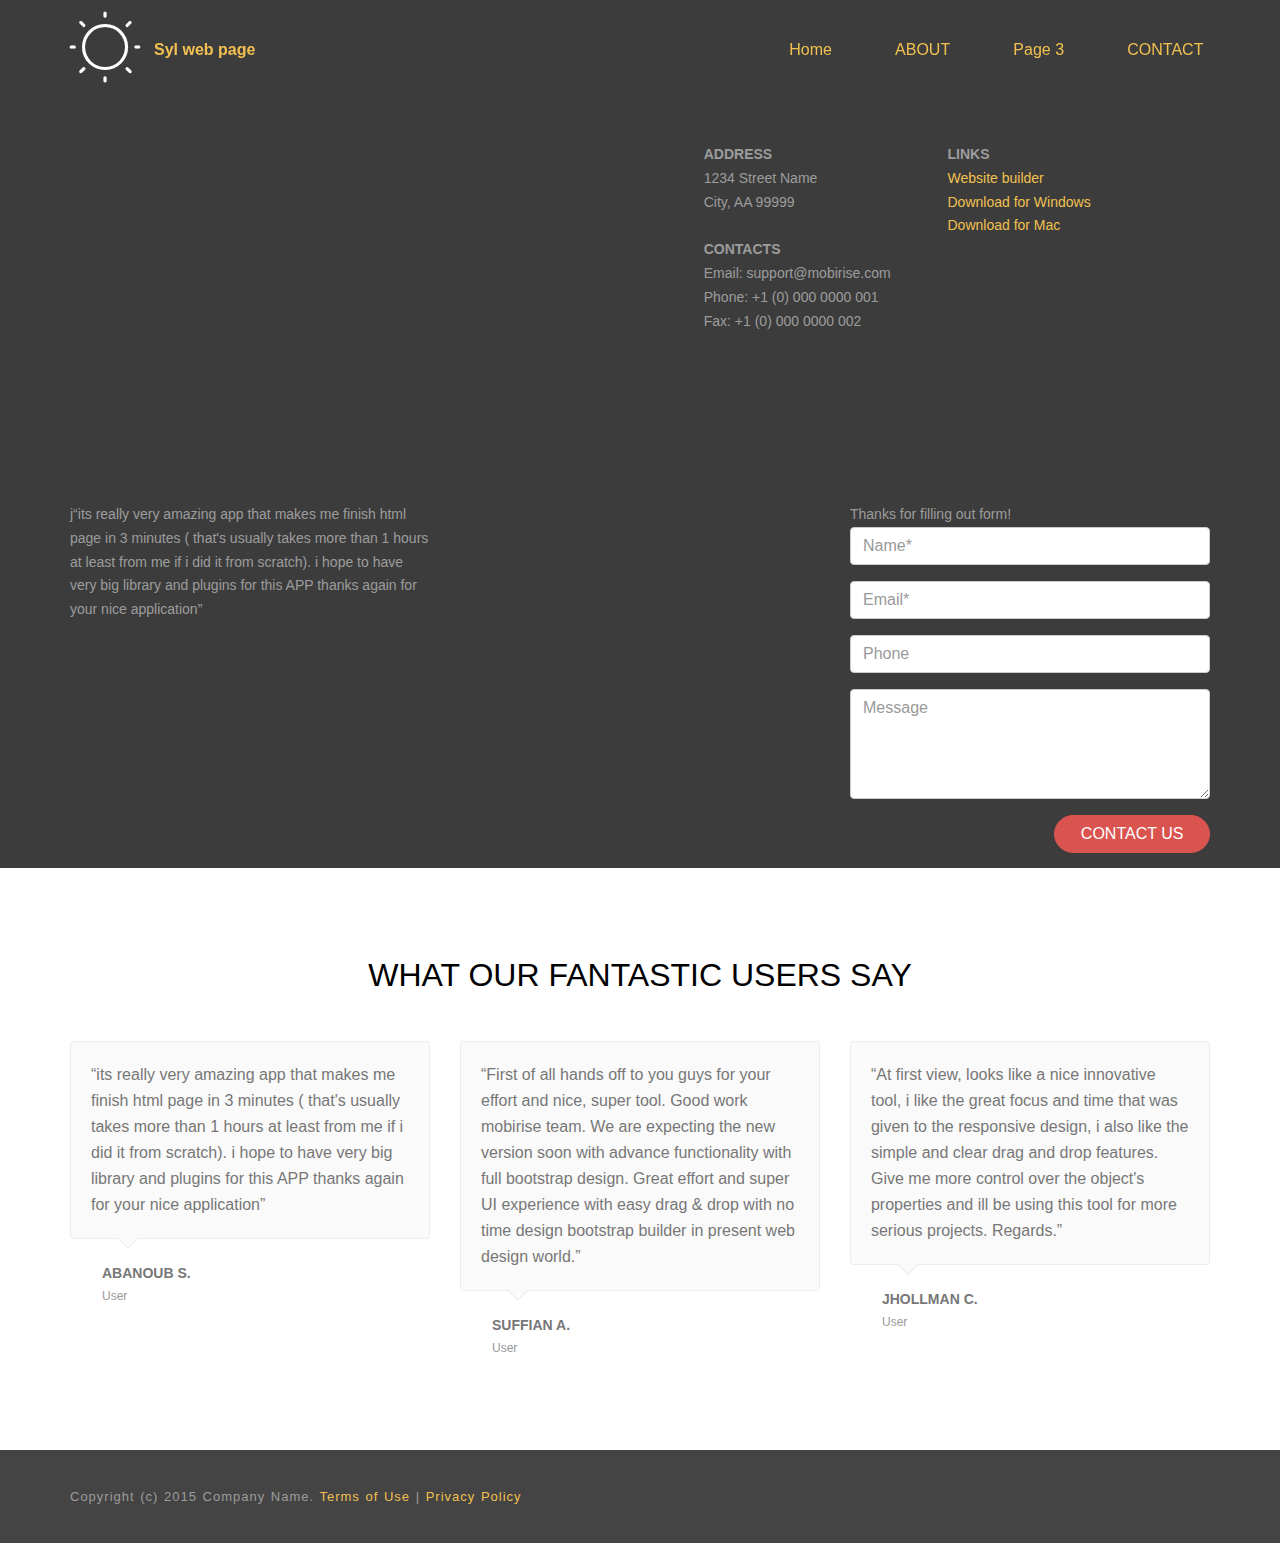
<file: page3.html>
<!DOCTYPE html>
<html>
<head>
  <!-- Site made with Mobirise Website Builder v3.12.1, https://mobirise.com -->
  <meta charset="UTF-8">
  <meta http-equiv="X-UA-Compatible" content="IE=edge">
  <meta name="generator" content="Mobirise v3.12.1, mobirise.com">
  <meta name="viewport" content="width=device-width, initial-scale=1">
  <link rel="shortcut icon" href="assets/images/20151128-003805-128x72.png" type="image/x-icon">
  <meta name="description" content="">
  <title>asdasdasd</title>
  <link rel="stylesheet" href="https://fonts.googleapis.com/css?family=Roboto:700,400&amp;subset=cyrillic,latin,greek,vietnamese">
  <link rel="stylesheet" href="assets/web/assets/mobirise-icons/mobirise-icons.css">
  <link rel="stylesheet" href="assets/bootstrap/css/bootstrap.min.css">
  <link rel="stylesheet" href="assets/mobirise/css/style.css">
  <link rel="stylesheet" href="assets/mobirise/css/mbr-additional.css" type="text/css">
  
  
  
</head>
<body>
<section class="mbr-navbar mbr-navbar--freeze mbr-navbar--absolute mbr-navbar--transparent mbr-navbar--sticky mbr-navbar--auto-collapse" id="menu-n">
    <div class="mbr-navbar__section mbr-section">
        <div class="mbr-section__container container">
            <div class="mbr-navbar__container">
                <div class="mbr-navbar__column mbr-navbar__column--s mbr-navbar__brand">
                    <span class="mbr-navbar__brand-link mbr-brand mbr-brand--inline">
                        <span class="mbr-brand__logo"><a href="https://mobirise.com" class="mbri-sun mbr-iconfont mbr-iconfont-menu"></a></span>
                        <span class="mbr-brand__name"><a class="mbr-brand__name text-white" href="index.html">Syl web page</a></span>
                    </span>
                </div>
                <div class="mbr-navbar__hamburger mbr-hamburger"><span class="mbr-hamburger__line"></span></div>
                <div class="mbr-navbar__column mbr-navbar__menu">
                    <nav class="mbr-navbar__menu-box mbr-navbar__menu-box--inline-right">
                        <div class="mbr-navbar__column">
                            <ul class="mbr-navbar__items mbr-navbar__items--right float-left mbr-buttons mbr-buttons--freeze mbr-buttons--right btn-decorator mbr-buttons--active mbr-buttons--only-links"><li class="mbr-navbar__item"><a class="mbr-buttons__link btn text-white" href="index.html">Home</a></li><li class="mbr-navbar__item"><a class="mbr-buttons__link btn text-white" href="page4.html">ABOUT</a></li><li class="mbr-navbar__item"><a class="mbr-buttons__link btn text-white" href="page2.html">Page 3</a></li> <li class="mbr-navbar__item"><a class="mbr-buttons__link btn text-white" href="page3.html">CONTACT</a></li></ul>                            
                            
                        </div>
                    </nav>
                </div>
            </div>
        </div>
    </div>
</section>

<section class="engine"><a rel="external" href="https://mobirise.com">mobirise.com</a></section><section class="mbr-section mbr-section--relative mbr-section--fixed-size mbr-after-navbar" id="contacts2-v" style="background-color: rgb(60, 60, 60);">
    
    <div class="mbr-section__container container">
        <div class="mbr-contacts mbr-contacts--wysiwyg row" style="padding-top: 45px; padding-bottom: 45px;">
            <div class="col-sm-6">
                <figure class="mbr-figure mbr-figure--wysiwyg mbr-figure--full-width mbr-figure--no-bg">
                    <div class="mbr-figure__map mbr-figure__map--short"><iframe frameborder="0" style="border:0" src="https://www.google.com/maps/embed/v1/place?key=AIzaSyA0Dx_boXQiwvdz8sJHoYeZNVTdoWONYkU&amp;q=place_id:ChIJn6wOs6lZwokRLKy1iqRcoKw" allowfullscreen=""></iframe></div>
                </figure>
            </div>
            <div class="col-sm-6">
                <div class="row">
                    <div class="col-sm-5 col-sm-offset-1">
                        <p class="mbr-contacts__text"><strong>ADDRESS</strong><br>
1234 Street Name<br>
City, AA 99999<br><br>
<strong>CONTACTS</strong><br>
Email: support@mobirise.com<br>
Phone: +1 (0) 000 0000 001<br>
Fax: +1 (0) 000 0000 002</p>
                    </div>
                    <div class="col-sm-6"><p class="mbr-contacts__text"><strong>LINKS</strong></p><ul class="mbr-contacts__list"><li><a class="mbr-contacts__link text-gray" href="https://mobirise.com/">Website builder</a></li><li><a class="mbr-contacts__link text-gray" href="https://mobirise.com/mobirise-free-win.zip">Download for Windows</a></li><li><a class="mbr-contacts__link text-gray" href="https://mobirise.com/mobirise-free-mac.zip">Download for Mac</a></li></ul></div>
                </div>
            </div>
        </div>
    </div>
</section>

<section class="mbr-section mbr-section--relative mbr-section--fixed-size" id="contacts3-p" style="background-color: rgb(60, 60, 60);">
    
    <div class="mbr-section__container container">
        <div class="mbr-contacts mbr-contacts--wysiwyg row" style="padding-top: 15px; padding-bottom: 15px;">
            <div class="col-sm-8">
                <div class="row">
                    <div class="col-sm-6">
                        <p class="mbr-contacts__text">j“its really very amazing app that makes me finish html page in 3 minutes ( that's usually takes more than 1 hours at least from me if i did it from scratch). i hope to have very big library and plugins for this APP thanks again for your nice application”</p>
                    </div>
                    <div class="col-sm-6"><ul class="mbr-contacts__list"></ul></div>
                </div>
            </div>
            <div class="mbr-contacts__column col-sm-4" data-form-type="formoid">
                <div data-form-alert="true">
                    <div class="hide" data-form-alert-success="true">Thanks for filling out form!</div>
                </div>
                <form action="https://mobirise.com/" method="post" data-form-title="MESSAGE">
                    <input type="hidden" value="QGTNyBXkpTwsXE0U5ETme9yfIkzHai6eudsSiSHB2gIeMyD4OkHCe/tZysn/7oCtqDEEDV4m3jYm7GUxNTPnrzHOkuIuRgBiSBXBb/ULzA3pXtc+OjNh8d5L6c2GkcN8" data-form-email="true">
                    <div class="form-group">
                        <input type="text" class="form-control input-sm input-inverse" name="name" required="" placeholder="Name*" data-form-field="Name">
                    </div>
                    <div class="form-group">
                        <input type="email" class="form-control input-sm input-inverse" name="email" required="" placeholder="Email*" data-form-field="Email">
                    </div>
                    <div class="form-group">
                        <input type="tel" class="form-control input-sm input-inverse" name="phone" placeholder="Phone" data-form-field="Phone">
                    </div>
                    <div class="form-group">
                        <textarea class="form-control input-sm input-inverse" name="message" rows="4" placeholder="Message" data-form-field="Message"></textarea>
                    </div>
                    <div class="mbr-buttons mbr-buttons--right btn-inverse"><button type="submit" class="mbr-buttons__btn btn btn-danger">CONTACT US</button></div>
                </form>
            </div>
        </div>
    </div>
</section>

<section class="mbr-section mbr-section--relative mbr-section--fixed-size" id="testimonials1-u" style="background-color: rgb(255, 255, 255);">
    <div>
        
        <div class="mbr-section__container mbr-section__container--std-padding container" style="padding-top: 93px; padding-bottom: 93px;">
            <div class="row">
                <div class="col-sm-12">
                    <h2 class="mbr-section__header">WHAT OUR FANTASTIC USERS SAY</h2>
                    <ul class="mbr-reviews mbr-reviews--wysiwyg row">
                        <li class="mbr-reviews__item col-xs-12 col-sm-6 col-md-4">
                            <div class="mbr-reviews__text"><p class="mbr-reviews__p">“its really very amazing app that makes me finish html page in 3 minutes ( that's usually takes more than 1 hours at least from me if i did it from scratch). i hope to have very big library and plugins for this APP thanks again for your nice application”</p></div>
                            <div class="mbr-reviews__author mbr-reviews__author--short">
                                <div class="mbr-reviews__author-name">ABANOUB S.</div>
                                <div class="mbr-reviews__author-bio">User</div>
                            </div>
                        </li><li class="mbr-reviews__item col-xs-12 col-sm-6 col-md-4">
                            <div class="mbr-reviews__text"><p class="mbr-reviews__p">“First of all hands off to you guys for your effort and nice, super tool. Good work mobirise team. We are expecting the new version soon with advance functionality with full bootstrap design. Great effort and super UI experience with easy drag &amp; drop with no time design bootstrap builder in present web design world.”</p></div>
                            <div class="mbr-reviews__author mbr-reviews__author--short">
                                <div class="mbr-reviews__author-name">SUFFIAN A.</div>
                                <div class="mbr-reviews__author-bio">User</div>
                            </div>
                        </li><li class="mbr-reviews__item col-xs-12 col-sm-6 col-md-4">
                            <div class="mbr-reviews__text"><p class="mbr-reviews__p">“At first view, looks like a nice innovative tool, i like the great focus and time that was given to the responsive design, i also like the simple and clear drag and drop features. Give me more control over the object's properties and ill be using this tool for more serious projects. Regards.”</p></div>
                            <div class="mbr-reviews__author mbr-reviews__author--short">
                                <div class="mbr-reviews__author-name">JHOLLMAN C.</div>
                                <div class="mbr-reviews__author-bio">User</div>
                            </div>
                        </li>
                    </ul>
                </div>
            </div>
        </div>
    </div>
</section>

<footer class="mbr-section mbr-section--relative mbr-section--fixed-size" id="footer1-q" style="background-color: rgb(68, 68, 68);">
    
    <div class="mbr-section__container container">
        <div class="mbr-footer mbr-footer--wysiwyg row" style="padding-top: 36.900000000000006px; padding-bottom: 36.900000000000006px;">
            <div class="col-sm-12">
                <p class="mbr-footer__copyright">Copyright (c) 2015 Company Name. <a class="mbr-footer__link text-gray" href="https://mobirise.com/">Terms of Use</a>  | <a class="mbr-footer__link text-gray" href="https://mobirise.com/">Privacy Policy</a></p>
            </div>
        </div>
    </div>
</footer>


  <script src="assets/web/assets/jquery/jquery.min.js"></script>
  <script src="assets/bootstrap/js/bootstrap.min.js"></script>
  <script src="assets/smooth-scroll/smooth-scroll.js"></script>
  <!--[if lte IE 9]>
    <script src="assets/jquery-placeholder/jquery.placeholder.min.js"></script>
  <![endif]-->
  <script src="assets/mobirise/js/script.js"></script>
  <script src="assets/formoid/formoid.min.js"></script>
  
  
</body>
</html>
</file>
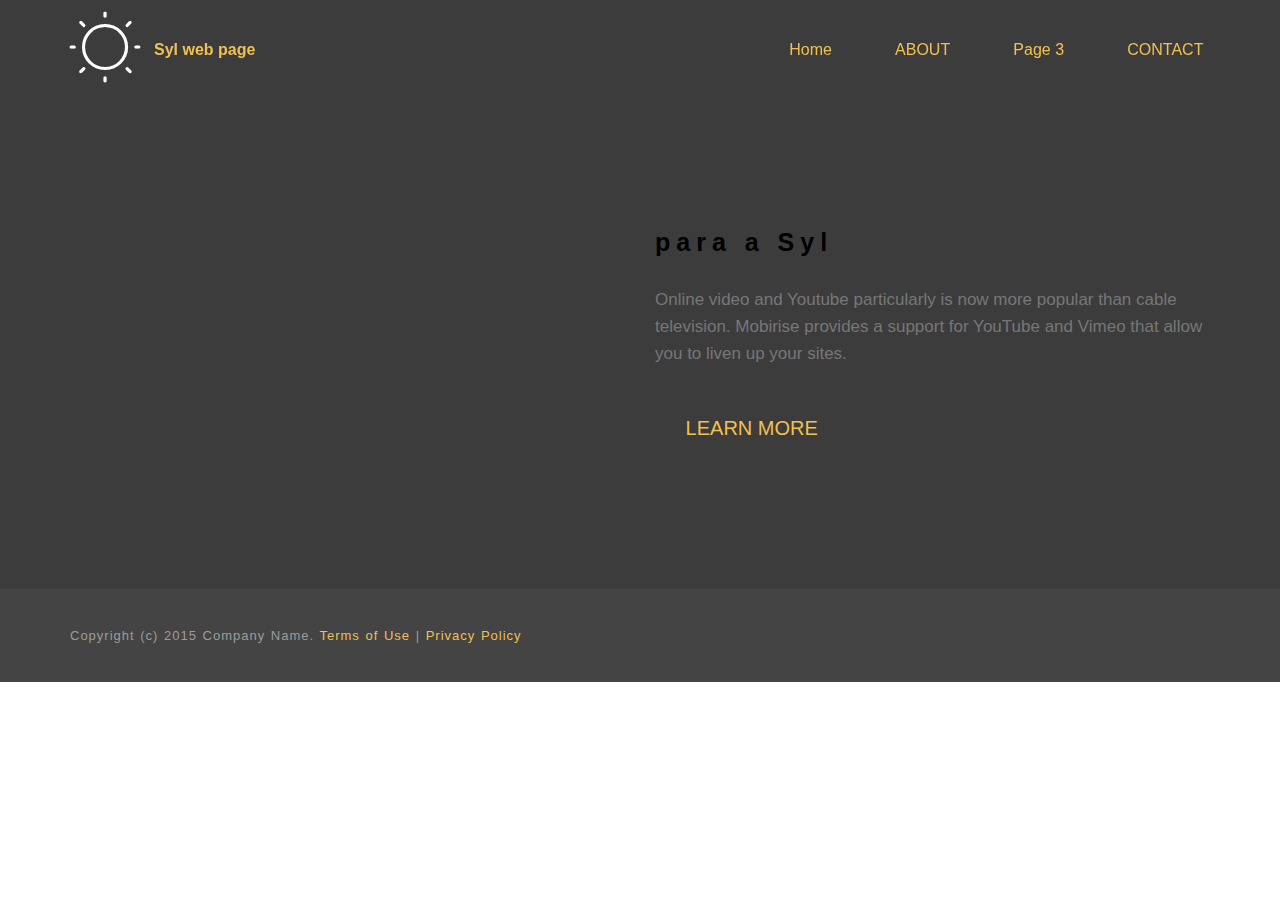
<file: page4.html>
<!DOCTYPE html>
<html>
<head>
  <!-- Site made with Mobirise Website Builder v3.12.1, https://mobirise.com -->
  <meta charset="UTF-8">
  <meta http-equiv="X-UA-Compatible" content="IE=edge">
  <meta name="generator" content="Mobirise v3.12.1, mobirise.com">
  <meta name="viewport" content="width=device-width, initial-scale=1">
  <link rel="shortcut icon" href="assets/images/20151128-003805-128x72.png" type="image/x-icon">
  <meta name="description" content="">
  <title>home</title>
  <link rel="stylesheet" href="https://fonts.googleapis.com/css?family=Roboto:700,400&amp;subset=cyrillic,latin,greek,vietnamese">
  <link rel="stylesheet" href="assets/web/assets/mobirise-icons/mobirise-icons.css">
  <link rel="stylesheet" href="assets/bootstrap/css/bootstrap.min.css">
  <link rel="stylesheet" href="assets/mobirise/css/style.css">
  <link rel="stylesheet" href="assets/mobirise/css/mbr-additional.css" type="text/css">
  
  
  
</head>
<body>
<section class="mbr-navbar mbr-navbar--freeze mbr-navbar--absolute mbr-navbar--transparent mbr-navbar--sticky mbr-navbar--auto-collapse" id="menu-x">
    <div class="mbr-navbar__section mbr-section">
        <div class="mbr-section__container container">
            <div class="mbr-navbar__container">
                <div class="mbr-navbar__column mbr-navbar__column--s mbr-navbar__brand">
                    <span class="mbr-navbar__brand-link mbr-brand mbr-brand--inline">
                        <span class="mbr-brand__logo"><a href="https://mobirise.com" class="mbri-sun mbr-iconfont mbr-iconfont-menu"></a></span>
                        <span class="mbr-brand__name"><a class="mbr-brand__name text-white" href="index.html">Syl web page</a></span>
                    </span>
                </div>
                <div class="mbr-navbar__hamburger mbr-hamburger"><span class="mbr-hamburger__line"></span></div>
                <div class="mbr-navbar__column mbr-navbar__menu">
                    <nav class="mbr-navbar__menu-box mbr-navbar__menu-box--inline-right">
                        <div class="mbr-navbar__column">
                            <ul class="mbr-navbar__items mbr-navbar__items--right float-left mbr-buttons mbr-buttons--freeze mbr-buttons--right btn-decorator mbr-buttons--active mbr-buttons--only-links"><li class="mbr-navbar__item"><a class="mbr-buttons__link btn text-white" href="index.html">Home</a></li><li class="mbr-navbar__item"><a class="mbr-buttons__link btn text-white" href="page4.html">ABOUT</a></li><li class="mbr-navbar__item"><a class="mbr-buttons__link btn text-white" href="page2.html">Page 3</a></li> <li class="mbr-navbar__item"><a class="mbr-buttons__link btn text-white" href="page3.html">CONTACT</a></li></ul>                            
                            
                        </div>
                    </nav>
                </div>
            </div>
        </div>
    </div>
</section>

<section class="engine"><a rel="external" href="https://mobirise.com">Website Builder</a></section><section class="mbr-section mbr-section--relative mbr-after-navbar" id="msg-box5-z" style="background-color: rgb(60, 60, 60);">
    
    <div class="mbr-section__container mbr-section__container--isolated container" style="padding-top: 93px; padding-bottom: 93px;">
        <div class="row">
            <div class="mbr-box mbr-box--fixed mbr-box--adapted">
                <div class="mbr-box__magnet mbr-box__magnet--top-right mbr-section__left col-sm-6 image-size" style="width: 50%;">
                    <figure class="mbr-figure mbr-figure--adapted mbr-figure--caption-inside-bottom mbr-figure--full-width"><iframe class="mbr-embedded-video" src="https://www.youtube.com/embed/hNQFjqDvPhA?rel=0&amp;amp;showinfo=0&amp;autoplay=1&amp;loop=1&amp;playlist=hNQFjqDvPhA" width="1280" height="720" frameborder="0" allowfullscreen></iframe></figure>
                </div>
                <div class="mbr-box__magnet mbr-class-mbr-box__magnet--center-left col-sm-6 content-size mbr-section__right">
                    <div class="mbr-section__container mbr-section__container--middle">
                        <div class="mbr-header mbr-header--auto-align mbr-header--wysiwyg">
                            <h3 class="mbr-header__text">para a Syl&nbsp;</h3>
                            
                        </div>
                    </div>
                    <div class="mbr-section__container mbr-section__container--middle">
                        <div class="mbr-article mbr-article--auto-align mbr-article--wysiwyg"><p>Online video and Youtube particularly is now more popular than cable television. Mobirise provides a support for YouTube and Vimeo that allow you to liven up your sites.</p></div>
                    </div>
                    <div class="mbr-section__container">
                        <div class="mbr-buttons mbr-buttons--auto-align btn-inverse"><a class="mbr-buttons__btn btn btn-lg btn-default" href="https://mobirise.com">LEARN MORE</a></div>
                    </div>
                </div>
                
            </div>
        </div>
    </div>
</section>

<footer class="mbr-section mbr-section--relative mbr-section--fixed-size" id="footer1-10" style="background-color: rgb(68, 68, 68);">
    
    <div class="mbr-section__container container">
        <div class="mbr-footer mbr-footer--wysiwyg row" style="padding-top: 36.900000000000006px; padding-bottom: 36.900000000000006px;">
            <div class="col-sm-12">
                <p class="mbr-footer__copyright">Copyright (c) 2015 Company Name. <a class="mbr-footer__link text-gray" href="https://mobirise.com/">Terms of Use</a>  | <a class="mbr-footer__link text-gray" href="https://mobirise.com/">Privacy Policy</a></p>
            </div>
        </div>
    </div>
</footer>


  <script src="assets/web/assets/jquery/jquery.min.js"></script>
  <script src="assets/bootstrap/js/bootstrap.min.js"></script>
  <script src="assets/smooth-scroll/smooth-scroll.js"></script>
  <script src="assets/mobirise/js/script.js"></script>
  
  
</body>
</html>
</file>
<file: assets/web/assets/mobirise-icons/mobirise-icons.css>
@font-face {
  font-family: 'MobiriseIcons';
  src:  url('mobirise-icons.eot?spat4u');
  src:  url('mobirise-icons.eot?spat4u#iefix') format('embedded-opentype'),
    url('mobirise-icons.ttf?spat4u') format('truetype'),
    url('mobirise-icons.woff?spat4u') format('woff'),
    url('mobirise-icons.svg?spat4u#MobiriseIcons') format('svg');
  font-weight: normal;
  font-style: normal;
}

[class^="mbri-"], [class*=" mbri-"] {
  /* use !important to prevent issues with browser extensions that change fonts */
  font-family: MobiriseIcons !important;
  speak: none;
  font-style: normal;
  font-weight: normal;
  font-variant: normal;
  text-transform: none;
  line-height: 1;

  /* Better Font Rendering =========== */
  -webkit-font-smoothing: antialiased;
  -moz-osx-font-smoothing: grayscale;
}

.mbri-alert:before {
  content: "\e900";
}
.mbri-android:before {
  content: "\e901";
}
.mbri-apple:before {
  content: "\e902";
}
.mbri-arrow-next:before {
  content: "\e903";
}
.mbri-arrow-prev:before {
  content: "\e904";
}
.mbri-bookmark:before {
  content: "\e905";
}
.mbri-bootstrap:before {
  content: "\e906";
}
.mbri-briefcase:before {
  content: "\e907";
}
.mbri-browse:before {
  content: "\e908";
}
.mbri-calendar:before {
  content: "\e909";
}
.mbri-camera:before {
  content: "\e90a";
}
.mbri-cart-add:before {
  content: "\e90b";
}
.mbri-cart-full:before {
  content: "\e90c";
}
.mbri-cash:before {
  content: "\e90d";
}
.mbri-change-style:before {
  content: "\e90e";
}
.mbri-chat:before {
  content: "\e90f";
}
.mbri-clock:before {
  content: "\e910";
}
.mbri-close:before {
  content: "\e911";
}
.mbri-cloud:before {
  content: "\e912";
}
.mbri-code:before {
  content: "\e913";
}
.mbri-contact-form:before {
  content: "\e914";
}
.mbri-credit-card:before {
  content: "\e915";
}
.mbri-cursor-click:before {
  content: "\e916";
}
.mbri-cust-feedback:before {
  content: "\e917";
}
.mbri-database:before {
  content: "\e918";
}
.mbri-delivery:before {
  content: "\e919";
}
.mbri-desktop:before {
  content: "\e91a";
}
.mbri-devices:before {
  content: "\e91b";
}
.mbri-down:before {
  content: "\e91c";
}
.mbri-download:before {
  content: "\e972";
}
.mbri-drag-n-drop:before {
  content: "\e91e";
}
.mbri-edit:before {
  content: "\e91f";
}
.mbri-edit2:before {
  content: "\e920";
}
.mbri-error:before {
  content: "\e921";
}
.mbri-extension:before {
  content: "\e922";
}
.mbri-features:before {
  content: "\e923";
}
.mbri-file:before {
  content: "\e924";
}
.mbri-flag:before {
  content: "\e925";
}
.mbri-folder:before {
  content: "\e926";
}
.mbri-gift:before {
  content: "\e927";
}
.mbri-globe:before {
  content: "\e928";
}
.mbri-globe-2:before {
  content: "\e929";
}
.mbri-growing-chart:before {
  content: "\e92a";
}
.mbri-hearth:before {
  content: "\e92b";
}
.mbri-help:before {
  content: "\e92c";
}
.mbri-home:before {
  content: "\e92d";
}
.mbri-hot-cup:before {
  content: "\e92e";
}
.mbri-idea:before {
  content: "\e92f";
}
.mbri-image-gallery:before {
  content: "\e930";
}
.mbri-image-slider:before {
  content: "\e931";
}
.mbri-info:before {
  content: "\e932";
}
.mbri-key:before {
  content: "\e933";
}
.mbri-laptop:before {
  content: "\e934";
}
.mbri-layers:before {
  content: "\e935";
}
.mbri-left:before {
  content: "\e936";
}
.mbri-letter:before {
  content: "\e937";
}
.mbri-like:before {
  content: "\e938";
}
.mbri-link:before {
  content: "\e939";
}
.mbri-lock:before {
  content: "\e93a";
}
.mbri-login:before {
  content: "\e93b";
}
.mbri-logout:before {
  content: "\e93c";
}
.mbri-magic-stick:before {
  content: "\e93d";
}
.mbri-map-pin:before {
  content: "\e93e";
}
.mbri-menu:before {
  content: "\e93f";
}
.mbri-mobile:before {
  content: "\e940";
}
.mbri-mobile2:before {
  content: "\e941";
}
.mbri-mobirise:before {
  content: "\e942";
}
.mbri-music:before {
  content: "\e943";
}
.mbri-new-file:before {
  content: "\e944";
}
.mbri-opened-folder:before {
  content: "\e945";
}
.mbri-pages:before {
  content: "\e946";
}
.mbri-paper-plane:before {
  content: "\e947";
}
.mbri-paperclip:before {
  content: "\e948";
}
.mbri-photo:before {
  content: "\e949";
}
.mbri-photos:before {
  content: "\e94a";
}
.mbri-pin:before {
  content: "\e94b";
}
.mbri-play:before {
  content: "\e94c";
}
.mbri-plus:before {
  content: "\e94d";
}
.mbri-preview:before {
  content: "\e94e";
}
.mbri-print:before {
  content: "\e94f";
}
.mbri-protect:before {
  content: "\e950";
}
.mbri-question:before {
  content: "\e951";
}
.mbri-quote:before {
  content: "\e952";
}
.mbri-refresh:before {
  content: "\e953";
}
.mbri-responsive:before {
  content: "\e954";
}
.mbri-right:before {
  content: "\e955";
}
.mbri-rocket:before {
  content: "\e956";
}
.mbri-sad-face:before {
  content: "\e957";
}
.mbri-sale:before {
  content: "\e958";
}
.mbri-save:before {
  content: "\e959";
}
.mbri-search:before {
  content: "\e95a";
}
.mbri-setting:before {
  content: "\e95b";
}
.mbri-setting2:before {
  content: "\e95c";
}
.mbri-setting3:before {
  content: "\e95d";
}
.mbri-share:before {
  content: "\e95e";
}
.mbri-shopping-bag:before {
  content: "\e95f";
}
.mbri-shopping-basket:before {
  content: "\e960";
}
.mbri-shopping-cart:before {
  content: "\e961";
}
.mbri-sites:before {
  content: "\e962";
}
.mbri-smile-face:before {
  content: "\e963";
}
.mbri-speed:before {
  content: "\e964";
}
.mbri-star:before {
  content: "\e965";
}
.mbri-success:before {
  content: "\e966";
}
.mbri-sun:before {
  content: "\e967";
}
.mbri-tablet:before {
  content: "\e968";
}
.mbri-target:before {
  content: "\e969";
}
.mbri-timer:before {
  content: "\e96a";
}
.mbri-to-ftp:before {
  content: "\e96b";
}
.mbri-to-local-drive:before {
  content: "\e96c";
}
.mbri-touch-swipe:before {
  content: "\e96d";
}
.mbri-touch:before {
  content: "\e96e";
}
.mbri-trash:before {
  content: "\e96f";
}
.mbri-unlock:before {
  content: "\e970";
}
.mbri-up:before {
  content: "\e971";
}
.mbri-upload:before {
  content: "\e91d";
}
.mbri-user:before {
  content: "\e973";
}
.mbri-user2:before {
  content: "\e974";
}
.mbri-users:before {
  content: "\e975";
}
.mbri-video:before {
  content: "\e976";
}
.mbri-video-play:before {
  content: "\e977";
}
.mbri-watch:before {
  content: "\e978";
}
.mbri-website-theme:before {
  content: "\e979";
}
.mbri-wifi:before {
  content: "\e97a";
}
.mbri-windows:before {
  content: "\e97b";
}
</file>
<file: assets/mobirise/css/mbr-additional.css>
#menu-h .navbar-toggler {
  color: #000000;
}
#msg-box5-p .mbr-section-title B {
  text-align: left;
  color: #ffffff;
}
#msg-box5-p .mbr-section-title {
  color: #ffffff;
}
#msg-box4-15 .lead P {
  text-align: left;
  color: #000000;
}
#msg-box4-15 .mbr-section-title B {
  font-size: 32px;
  text-align: left;
}
#msg-box1-o H2 {
  text-align: center;
}
#msg-box1-o B {
  color: #000000;
  font-size: 36px;
}
#features1-10 DIV {
  font-size: 17px;
  text-align: left;
}
#features1-10 H4 {
  font-size: 17px;
  text-align: right;
}
#msg-box5-r .lead P {
  text-align: left;
  color: #ffffff;
}
#msg-box5-r .mbr-section-title {
  text-align: left;
  font-size: 32px;
}
#msg-box5-r .mbr-section-title B {
  color: #ffffff;
  font-size: 32px;
}
#msg-box1-1m .btn {
  font-size: 25px;
}
#msg-box1-1m P {
  font-size: 24px;
}
#content5-1n .mbr-section-title {
  color: #ffffff;
}
#content5-1n P {
  color: #ffffff;
}
#testimonials1-y .mbr-section-title {
  color: #ffffff;
}
#form1-18 .mbr-section-title {
  color: #ffffff;
}
</file>
<file: assets/mobirise/css/style.css>
.is-builder .animated {
  -webkit-animation-name: none !important;
  animation-name: none !important;
}
html {
  position: relative;
  min-height: 100%;
}
.mbr-embedded-video {
  position: relative;
}
.mbr-background-video,
.mbr-background-video-preview {
  bottom: 0;
  left: 0;
  overflow: hidden;
  position: absolute;
  right: 0;
  top: 0;
}
.mbr-parallax-background,
.mbr-background {
  background-attachment: fixed !important;
  background-position: 50% 0;
  background-repeat: no-repeat;
  background-size: cover !important;
}
.mbr-hidden-scrollbar .mbr-parallax-background {
  background-size: auto 130%;
}
.mobile .mbr-parallax-background {
  background-attachment: scroll !important;
}
.mbr-background {
  background-attachment: scroll !important;
}
.mbr-navbar {
  position: relative;
  width: 100%;
}
.mbr-navbar:before {
  content: "";
  display: block;
}
.mbr-navbar__brand-link:after,
.mbr-navbar__brand-img {
  max-height: 74px;
  height: 100%;
}
.mbr-navbar:before,
.mbr-navbar__container {
  height: 98px;
}
.mbr-navbar--ss .mbr-navbar__brand-link:after,
.mbr-navbar--ss .mbr-navbar__brand-img {
  height: 74px;
}
.mbr-navbar--ss:before,
.mbr-navbar--ss .mbr-navbar__container {
  height: 98px;
}
.mbr-navbar--xs .mbr-navbar__brand-link:after,
.mbr-navbar--xs .mbr-navbar__brand-img {
  height: 32px;
}
.mbr-navbar--xs:before,
.mbr-navbar--xs .mbr-navbar__container {
  height: 56px;
}
.mbr-navbar--s .mbr-navbar__brand-link:after,
.mbr-navbar--s .mbr-navbar__brand-img {
  height: 48px;
}
.mbr-navbar--s:before,
.mbr-navbar--s .mbr-navbar__container {
  height: 72px;
}
.mbr-navbar--m .mbr-navbar__brand-link:after,
.mbr-navbar--m .mbr-navbar__brand-img {
  height: 64px;
}
.mbr-navbar--m:before,
.mbr-navbar--m .mbr-navbar__container {
  height: 88px;
}
.mbr-navbar--l .mbr-navbar__brand-link:after,
.mbr-navbar--l .mbr-navbar__brand-img {
  height: 96px;
}
.mbr-navbar--l:before,
.mbr-navbar--l .mbr-navbar__container {
  height: 120px;
}
.mbr-navbar--xl .mbr-navbar__brand-link:after,
.mbr-navbar--xl .mbr-navbar__brand-img {
  height: 128px;
}
.mbr-navbar--xl:before,
.mbr-navbar--xl .mbr-navbar__container {
  height: 152px;
}
.mbr-navbar--short .mbr-navbar__brand-link:after,
.mbr-navbar--short .mbr-navbar__brand-img {
  height: 40px;
}
.mbr-navbar--short .mbr-brand__logo .mbr-iconfont{
  font-size: 40px;
}
.mbr-navbar--short:before,
.mbr-navbar--short .mbr-navbar__container {
  height: 64px;
}
.mbr-navbar--short .mbr-navbar__container {
  padding: 12px 0;
}
@media (max-width: 767px) {
  .mbr-navbar--short .mbr-navbar__brand-link:after,
  .mbr-navbar--short .mbr-navbar__brand-img {
    height: 31px;
  }
  .mbr-navbar--short:before,
  .mbr-navbar--short .mbr-navbar__container {
    height: 45px;
  }
  .mbr-navbar--short .mbr-navbar__container {
    padding: 7px 0;
  }
}
.mbr-navbar__brand-img {
  position: relative;
}
.mbr-navbar__brand-img,
.mbr-navbar__container,
.mbr-navbar__section {
  -webkit-transition: all 300ms ease-in-out 0s;
  -o-transition: all 300ms ease-in-out 0s;
  transition: all 300ms ease-in-out 0s;
}
.mbr-navbar__section {
  background: #2c2c2c;
  height: auto;
  position: absolute;
  top: 0;
  width: 100%;
  z-index: 1000;
}
.mbr-navbar__container {
  display: table;
  padding: 12px 0;
  width: 100%;
}
.mbr-navbar__menu-box {
  display: table;
  width: 100%;
}
.mbr-navbar__menu-box--inline-left,
.mbr-navbar__menu-box--inline-center,
.mbr-navbar__menu-box--inline-right {
  display: block;
  text-align: left;
}
.mbr-navbar__menu-box--inline-center {
  text-align: center;
}
.mbr-navbar__menu-box--inline-right {
  text-align: right;
}
.mbr-navbar__column {
  display: table-cell;
  vertical-align: middle;
}
.mbr-navbar__column--xxs {
  width: 1%;
}
.mbr-navbar__column--xs {
  width: 10%;
}
.mbr-navbar__column--s {
  width: 20%;
}
.mbr-navbar__column--m {
  width: 30%;
}
.mbr-navbar__column--l {
  width: 40%;
}
.mbr-navbar__column--xl {
  width: 50%;
}
.mbr-navbar__menu-box--inline-left .mbr-navbar__column,
.mbr-navbar__menu-box--inline-center .mbr-navbar__column,
.mbr-navbar__menu-box--inline-right .mbr-navbar__column {
  display: inline-block;
}
.mbr-navbar__items {
  float: left;
  padding-left: 0px;
  position: relative;
  left: -20px;
}
.mbr-navbar__items--right {
  float: right;
  left: 0;
}
.float-left {
  float: left;
}
.mbr-navbar__item {
  display: block;
  float: left;
  position: relative;
}
.mbr-navbar__hamburger {
  display: none;
  margin-top: -11px;
  position: absolute;
  right: 0;
  top: 50%;
  z-index: 10000;
}
.mbr-navbar--collapsed .mbr-navbar__container {
  position: relative;
}
.mbr-navbar--collapsed .mbr-navbar__column {
  display: block;
  width: 100%;
}
.mbr-navbar--collapsed .mbr-navbar__items--right {
  padding-top: 13px;
}
.mbr-navbar--collapsed .mbr-navbar__menu {
  background: rgba(0, 0, 0, 0.9);
  display: none;
  height: 100%;
  left: 0;
  position: fixed;
  top: 0;
  width: 100%;
  z-index: 9999;
}
.mbr-navbar--collapsed .mbr-navbar__menu-box {
  display: table-cell;
  vertical-align: middle;
}
.mbr-navbar--collapsed .mbr-navbar__items {
  float: none;
}
.mbr-navbar--collapsed .mbr-navbar__item {
  float: none;
}
.mbr-navbar--collapsed .mbr-navbar__hamburger {
  display: block;
}
.mbr-navbar--collapsed.mbr-navbar--open .mbr-navbar__menu {
  display: table;
}
.mbr-navbar--collapsed.mbr-navbar--open:not(.mbr-navbar--sticky) .mbr-navbar__section {
  background: none;
  position: fixed;
}
.mbr-navbar--collapsed.mbr-navbar--open .mbr-navbar__brand {
  visibility: hidden;
}
.mbr-navbar--collapsed.mbr-navbar--sticky.mbr-navbar--open .mbr-navbar__brand {
  visibility: visible;
}
.mbr-navbar--collapsed.mbr-navbar--open .mbr-navbar__brand-img,
.mbr-navbar--collapsed.mbr-navbar--open .mbr-navbar__container {
  -webkit-transition: none;
  -o-transition: none;
  transition: none;
}
.mbr-navbar--freeze.mbr-navbar--collapsed.mbr-navbar--open .mbr-navbar__hamburger,
.mbr-navbar--freeze.mbr-navbar--collapsed.mbr-navbar--open .mbr-navbar__hamburger:hover {
  color: #fff !important;
}
.mbr-navbar--sticky .mbr-navbar__section {
  position: fixed;
}
.mbr-navbar--absolute {
  position: absolute;
}
/* fix for popup menu conflict */
@media (max-width: 480px) {
  .mbr-navbar--absolute.mbr-navbar[id^=menu-] {
    position: absolute;
  }
}
.mbr-navbar--transparent .mbr-navbar__section {
  background: none;
}
.mbr-navbar--stuck .mbr-navbar__section,
.mbr-navbar--relative .mbr-navbar__section {
  background: #2c2c2c;
}
@media (max-width: 991px) {
  .mbr-navbar--auto-collapse .mbr-navbar__container {
    position: relative;
  }
  .mbr-navbar--auto-collapse .mbr-navbar__column {
    display: block;
    width: 100%;
  }
  .mbr-navbar__column {
    max-height: 100vh;
    overflow-x: hidden;
    overflow-y:auto;
  }
  .mbr-navbar__column::-webkit-scrollbar {
    display:none;
  }
  .mbr-navbar--auto-collapse .mbr-navbar__items--right {
    padding-top: 13px;
  }
  .mbr-navbar--auto-collapse .mbr-navbar__menu {
    background: rgba(0, 0, 0, 0.9);
    display: none;
    height: 100%;
    left: 0;
    position: fixed;
    top: 0;
    width: 100%;
    z-index: 9999;
  }
  .mbr-navbar--auto-collapse .mbr-navbar__menu-box {
    display: table-cell;
    vertical-align: middle;
  }
  .mbr-navbar--auto-collapse .mbr-navbar__items {
    float: none;
  }
  .mbr-navbar--auto-collapse .mbr-navbar__item {
    float: none;
  }
  .mbr-navbar--auto-collapse .mbr-navbar__hamburger {
    display: block;
  }
  .mbr-navbar--auto-collapse.mbr-navbar--open .mbr-navbar__menu {
    display: table;
  }
  .mbr-navbar--auto-collapse.mbr-navbar--open:not(.mbr-navbar--sticky) .mbr-navbar__section {
    background: none;
    position: fixed;
  }
  .mbr-navbar--auto-collapse.mbr-navbar--open .mbr-navbar__brand {
    visibility: hidden;
  }
  .mbr-navbar--auto-collapse.mbr-navbar--sticky.mbr-navbar--open .mbr-navbar__brand {
    visibility: visible;
  }
  .mbr-navbar--auto-collapse.mbr-navbar--open .mbr-navbar__brand-img,
  .mbr-navbar--auto-collapse.mbr-navbar--open .mbr-navbar__container {
    -webkit-transition: none;
    -o-transition: none;
    transition: none;
  }
}
.mbr-after-navbar:before {
  content: "";
  display: block;
  height: 98px;
}
.mbr-hamburger {
  cursor: pointer;
  height: 23px;
  width: 30px;
}
.mbr-hamburger:focus {
  outline: none;
}
.mbr-hamburger__line,
.mbr-hamburger__line:before,
.mbr-hamburger__line:after {
  content: "";
  position: absolute;
  display: block;
  height: 1px;
  cursor: pointer;
}
.mbr-hamburger__line,
.mbr-hamburger__line:before,
.mbr-hamburger__line:after {
  width: 30px;
  border-bottom: 5px solid;
  top: 9px;
}
.mbr-hamburger__line:before {
  top: -9px;
}
.mbr-hamburger__line:after {
  top: 9px;
}
.mbr-hamburger__line,
.mbr-hamburger__line:before,
.mbr-hamburger__line:after {
  -webkit-transition: all 300ms ease-in-out;
  transition: all 300ms ease-in-out;
}
.mbr-hamburger--open .mbr-hamburger__line {
  border-color: transparent;
}
.mbr-hamburger--open .mbr-hamburger__line:before,
.mbr-hamburger--open .mbr-hamburger__line:after {
  top: 0;
}
.mbr-hamburger--open .mbr-hamburger__line:before {
  -ms-transform: rotate(45deg);
  -webkit-transform: rotate(45deg);
  transform: rotate(45deg);
}
.mbr-hamburger--open .mbr-hamburger__line:after {
  top: 10px;
  -ms-transform: translatey(-10px) rotate(-45deg);
  -webkit-transform: translatey(-10px) rotate(-45deg);
  transform: translatey(-10px) rotate(-45deg);
}
@media (max-width: 767px) {
  .mbr-hamburger {
    height: 23px;
    width: 27px;
  }
  .mbr-hamburger__line,
  .mbr-hamburger__line:before,
  .mbr-hamburger__line:after {
    width: 27px;
    border-bottom: 4px solid;
    top: 9px;
  }
  .mbr-hamburger__line:before {
    top: -9px;
  }
  .mbr-hamburger__line:after {
    top: 9px;
  }
}

.navbar-dropdown .hamburger-icon {
  content: "";
  width: 16px;
  -webkit-box-shadow: 0 -6px 0 1px,0 0 0 1px,0 6px 0 1px;
  -moz-box-shadow: 0 -6px 0 1px,0 0 0 1px,0 6px 0 1px;
  box-shadow: 0 -6px 0 1px,0 0 0 1px,0 6px 0 1px;
}

.mbr-brand {
  display: block;
  float: left;
  position: relative;
}
.mbr-brand,
.mbr-brand:hover {
  text-decoration: none;
}
.mbr-brand__name {
  display: block;
  font-weight: bold;
  margin-top: 5px;
  text-align: center;
}
.mbr-brand__name,
.mbr-brand__name:hover {
  text-decoration: none;
}
.mbr-brand--inline {
  display: table;
}
.mbr-brand--inline:after {
  content: "";
  display: table-cell;
  width: 1px;
}
.mbr-brand--inline .mbr-brand__logo,
.mbr-brand--inline .mbr-brand__name {
  display: table-cell;
  vertical-align: middle;
}
.mbr-brand--inline .mbr-brand__logo {
  padding-right: 10px;
}
.mbr-brand--inline .mbr-brand__name {
  margin: 0;
  text-align: left;
}
.mbr-form {
  display: table;
  margin-top: -13px;
  position: relative;
  top: 14px;
  width: 100%;
}
.mbr-form__left,
.mbr-form__right {
  display: table-cell;
  vertical-align: top;
}
.mbr-form__left {
  padding-right: 3px;
}
.mbr-form__right {
  width: 1px;
}
@media (max-width: 530px) {
  .mbr-form {
    display: block;
    margin-top: -27px;
    position: relative;
    top: 26px;
  }
  .mbr-form__left,
  .mbr-form__right {
    display: block;
  }
  .mbr-form__left {
    margin-bottom: 12px;
    padding-right: 0;
  }
  .mbr-form__right {
    width: 100%;
  }
}
.mbr-section {
  padding: 0 20px;
}
.mbr-section--no-padding {
  padding: 0;
}
.mbr-section--relative {
  position: relative;
}
.mbr-section--fixed-size {
  overflow: hidden;
}
.mbr-section--full-height {
  height: 100vh;
}
.mbr-section--full-height.mbr-after-navbar:before {
  display: none;
}
.mbr-section--bg-adapted {
  background-attachment: scroll;
  background-position: 50% 0;
  background-repeat: no-repeat;
  background-size: cover;
}
.mbr-section--gray {
  background-color: #444444;
}
.mbr-section--light-gray {
  background-color: #f0f0f0;
}
.mbr-section--dark-gray {
  background-color: #3c3c3c;
}
.mbr-section__container {
  padding: 0;
  position: relative;
  z-index: 3;
}
.mbr-section__container--center {
  text-align: center;
}
.mbr-section__container--std-padding {
  padding: 93px 0;
}
.mbr-section__container--std-top-padding {
  padding-top: 93px;
}
.mbr-section__container--std-bot-padding {
  padding-bottom: 93px;
}
.mbr-section__container--sm-padding {
  padding: 41px 0;
}
.mbr-section__container--sm-top-padding {
  padding-top: 41px;
}
.mbr-section__container--sm-bot-padding {
  padding-bottom: 41px;
}
.mbr-section__container--isolated {
  padding-bottom: 93px;
  padding-top: 93px;
}
.mbr-section__container--first {
  padding-top: 93px;
  padding-bottom: 41px;
}
.mbr-section__container--middle {
  padding-bottom: 41px;
}
.mbr-section__container--last {
  padding-bottom: 93px;
}
.mbr-section__row {
  margin-left: -24px;
  margin-right: -24px;
}
.mbr-section__col {
  overflow: hidden;
  padding-left: 24px;
  padding-right: 24px;
}
.mbr-section__left {
  padding-right: 40px;
}
.mbr-section__right {
  padding-left: 15px;
}
.mbr-section__header {
  line-height: 1.5em;
  margin: -10px 0 0;
  text-align: center;
}
@media (min-width: 768px) {
  .mbr-section--short-paddings .mbr-section__container--std-padding {
    padding: 59px 0;
  }
  .mbr-section--short-paddings .mbr-section__container--std-top-padding {
    padding-top: 59px;
  }
  .mbr-section--short-paddings .mbr-section__container--std-bot-padding {
    padding-bottom: 59px;
  }
  .mbr-section--short-paddings .mbr-section__container--sm-padding {
    padding: 41px 0;
  }
  .mbr-section--short-paddings .mbr-section__container--sm-top-padding {
    padding-top: 41px;
  }
  .mbr-section--short-paddings .mbr-section__container--sm-bot-padding {
    padding-bottom: 41px;
  }
  .mbr-section--short-paddings .mbr-section__container--isolated {
    padding-bottom: 59px;
    padding-top: 59px;
  }
  .mbr-section--short-paddings .mbr-section__container--first {
    padding-top: 59px;
    padding-bottom: 41px;
  }
  .mbr-section--short-paddings .mbr-section__container--middle {
    padding-bottom: 41px;
  }
  .mbr-section--short-paddings .mbr-section__container--last {
    padding-bottom: 59px;
  }
}
@media (max-width: 767px) {
  .mbr-section__left {
    padding-right: 15px;
  }
  .mbr-section__right {
    padding-left: 15px;
    padding-top: 51px;
  }
}
.mbr-arrow {
  bottom: 71px;
  left: 0;
  line-height: 1px;
  padding: 0 20px;
  position: absolute;
  width: 100%;
  z-index: 3;
}
.mbr-arrow__link {
  display: inline-block;
  font-size: 26px;
}
.mbr-arrow__link,
.mbr-arrow__link:hover,
.mbr-arrow__link:focus {
  color: #fff;
}
.mbr-arrow--floating .mbr-arrow__link {
  -webkit-animation: floating-arrow 1.6s infinite ease-in-out 0s;
  -o-animation: floating-arrow 1.6s infinite ease-in-out 0s;
  animation: floating-arrow 1.6s infinite ease-in-out 0s;
}
@-webkit-keyframes floating-arrow {
  from {
    -webkit-transform: translateY(0);
    transform: translateY(0);
  }
  65% {
    -webkit-transform: translateY(11px);
    transform: translateY(11px);
  }
  to {
    -webkit-transform: translateY(0);
    transform: translateY(0);
  }
}
@-o-keyframes floating-arrow {
  from {
    -webkit-transform: translateY(0);
    transform: translateY(0);
  }
  65% {
    -webkit-transform: translateY(11px);
    transform: translateY(11px);
  }
  to {
    -webkit-transform: translateY(0);
    transform: translateY(0);
  }
}
@keyframes floating-arrow {
  from {
    -webkit-transform: translateY(0);
    transform: translateY(0);
  }
  65% {
    -webkit-transform: translateY(11px);
    transform: translateY(11px);
  }
  to {
    -webkit-transform: translateY(0);
    transform: translateY(0);
  }
}
.mbr-arrow--dark .mbr-arrow__link,
.mbr-arrow--dark .mbr-arrow__link:hover,
.mbr-arrow--dark .mbr-arrow__link:focus {
  color: #252525;
}
@media (max-width: 767px) {
  .mbr-arrow {
    bottom: 41px;
  }
}
@media (max-width: 320px) {
  .mbr-arrow {
    bottom: 21px;
    text-align: center;
  }
}
@media all and (device-width: 320px) and (device-height: 568px) and (orientation: portrait) {
  .mbr-arrow {
    bottom: 31px;
  }
}
.mbr-box {
  display: table;
  width: 100%;
}
.mbr-box--fixed {
  table-layout: fixed;
}
.mbr-box--stretched {
  height: 100%;
}
.mbr-box__magnet {
  display: table-cell;
  float: none;
  height: 100%;
  margin-bottom: 0;
  margin-top: 0;
  text-align: center;
  vertical-align: middle;
}
.mbr-box__magnet--sm-padding {
  padding: 41px 0;
}
.mbr-box__magnet--top-left,
.mbr-box__magnet--top-center,
.mbr-box__magnet--top-right {
  vertical-align: top;
}
.mbr-box__magnet--bottom-left,
.mbr-box__magnet--bottom-center,
.mbr-box__magnet--bottom-right {
  vertical-align: bottom;
}
.mbr-box__magnet--top-left,
.mbr-box__magnet--center-left,
.mbr-box__magnet--bottom-left {
  text-align: left;
}
.mbr-box__magnet--top-right,
.mbr-box__magnet--center-right,
.mbr-box__magnet--bottom-right {
  text-align: right;
}
.mbr-box__container {
  height: 50%;
}
@media (max-width: 767px) {
  .mbr-box__container {
    height: 100%;
  }
  .mbr-box--adapted {
    display: block;
  }
  .mbr-box--adapted > .mbr-box__magnet {
    display: block;
    height: auto;
  }
}
.mbr-overlay {
  background: #222;
  bottom: 0;
  left: 0;
  position: absolute;
  right: 0;
  top: 0;
  z-index: 2;
}
.mbr-google-map__marker {
  color: #252525;
  display: none;
  margin: 0;
}
.mbr-google-map--loaded .mbr-google-map__marker {
  display: block;
}
.mbr-hero {
  color: #fff;
  position: relative;
}
.mbr-hero__text {
  font-size: 46px;
  font-weight: bold;
  left: -2px;
  letter-spacing: 2px;
  line-height: 50px;
  margin: -18px 0 1px 0;
  padding-bottom: 41px;
  position: relative;
  top: 8px;
}
.mbr-hero__subtext {
  font-size: 21px;
  line-height: 29px;
  margin: -32px 0 3px 0;
  padding: 0 0 41px 0;
  position: relative;
  top: 6px;
}
.mbr-figure {
  display: inline-block;
  /*line-height: 1px;*/
  margin: 0;
  max-width: 100%;
  overflow: hidden;
  position: relative;
}
.mbr-figure--no-bg {
  background: none;
}
.mbr-figure--full-width {
  display: block;
  width: 100%;
}
.mbr-figure.mbr-after-navbar:before {
  display: none;
}
.mbr-figure--full-width iframe,
.mbr-figure--full-width .mbr-figure__img,
.mbr-figure--full-width .mbr-figure__map {
  width: 100%;
}
.mbr-figure iframe,
.mbr-figure__img,
.mbr-figure__map {
  max-width: 100%;
}
@-webkit-keyframes mapCircleLoading {
  from {
    -webkit-transform: rotate(0deg);
  }
  to {
    -webkit-transform: rotate(359deg);
  }
}
@keyframes mapCircleLoading {
  from {
    transform: rotate(0deg);
  }
  to {
    transform: rotate(359deg);
  }
}
.mbr-figure__map {
  height: 400px;
  position: relative;
}
.mbr-figure__map--short {
  height: 300px;
}
.mbr-figure__map iframe {
  height: 100%;
  width: 100%;
}
.mbr-figure__map [data-state-details] {
  color: #6b6763;
  font-family: "Roboto", Helvetica, Arial, sans-serif;
  height: 1.5em;
  margin-top: -0.75em;
  padding-left: 20px;
  padding-right: 20px;
  position: absolute;
  text-align: center;
  top: 50%;
  width: 100%;
}
.mbr-figure__map[data-state] {
  background: #e9e5dc;
}
.mbr-figure__map[data-state="loading"] [data-state-details] {
  display: none;
}
.mbr-figure__map[data-state="loading"]::after {
  content: "";
  -webkit-animation: mapCircleLoading .6s infinite linear;
  animation: mapCircleLoading .6s infinite linear;
  border-radius: 50%;
  border: 6px rgba(255, 255, 255, 0.35) solid;
  border-top-color: #fff;
  height: 40px;
  left: 50%;
  margin-left: -20px;
  margin-top: -20px;
  position: absolute;
  top: 50%;
  width: 40px;
}
.mbr-figure__caption {
  background: rgba(0, 0, 0, 0.5);
  bottom: 0;
  color: #fff;
  display: block;
  font-size: 17px;
  left: 0;
  line-height: 1.3em;
  min-height: 53px;
  padding: 17px 20px;
  position: absolute;
  text-align: left;
  width: 100%;
}
.mbr-figure__caption--no-padding {
  padding: 17px 0;
}
.mbr-figure--wysiwyg .mbr-figure__caption a,
.mbr-figure--wysiwyg .mbr-figure__caption a:hover {
  color: inherit;
  text-decoration: underline;
}
.mbr-figure--caption-inside-top .mbr-figure__caption {
  bottom: auto;
  top: 0;
}
.mbr-figure--caption-outside-top .mbr-figure__caption,
.mbr-figure--caption-outside-bottom .mbr-figure__caption {
  background: none;
  position: relative;
}
.mbr-figure--no-bg.mbr-figure--caption-outside-top .mbr-figure__caption,
.mbr-figure--no-bg.mbr-figure--caption-outside-bottom .mbr-figure__caption {
  color: #252525;
}
.mbr-figure--no-bg.mbr-figure--caption-outside-top .mbr-figure__caption {
  margin-top: -3px;
  padding-top: 0;
}
.mbr-figure--no-bg.mbr-figure--caption-outside-bottom .mbr-figure__caption {
  margin-top: -2px;
  padding-bottom: 0;
  top: 2px;
}
.mbr-figure__caption--std-grid {
  background: none;
  z-index: 2;
  overflow: hidden;
}
@media (min-width: 768px) {
  .mbr-figure__caption--std-grid {
    width: 715px;
    left: 50%;
    margin-left: -357.5px;
    padding: 17px 0;
  }
}
@media (min-width: 992px) {
  .mbr-figure__caption--std-grid {
    width: 935px;
    margin-left: -467.5px;
  }
}
@media (min-width: 1200px) {
  .mbr-figure__caption--std-grid {
    width: 1150px;
    margin-left: -575px;
  }
}
.mbr-figure__caption--std-grid:before {
  bottom: 0;
  content: "";
  position: absolute;
  top: 0;
  width: 200%;
  z-index: -1;
  margin-left: -50%;
}
.mbr-figure--caption-inside-top .mbr-figure__caption--std-grid:before,
.mbr-figure--caption-inside-bottom .mbr-figure__caption--std-grid:before {
  background: rgba(0, 0, 0, 0.6);
}
.mbr-figure__caption-small {
  color: #ccc;
  display: block;
  font-size: 14px;
  line-height: 1.3em;
}
.mbr-figure--no-bg.mbr-figure--caption-outside-top .mbr-figure__caption-small,
.mbr-figure--no-bg.mbr-figure--caption-outside-bottom .mbr-figure__caption-small {
  color: #777;
}
@media (max-width: 767px) {
  .mbr-figure--adapted {
    display: block;
    width: 100%;
  }
  .mbr-figure--adapted iframe,
  .mbr-figure--adapted .mbr-figure__img,
  .mbr-figure--adapted .mbr-figure__map {
    width: 100%;
  }
  .mbr-figure--caption-inside-top .mbr-figure__caption,
  .mbr-figure--caption-inside-bottom .mbr-figure__caption {
    background: none;
    position: relative;
  }
  .mbr-figure--caption-inside-top .mbr-figure__caption--std-grid:before,
  .mbr-figure--caption-inside-bottom .mbr-figure__caption--std-grid:before {
    display: none;
  }
}
.mbr-reviews {
  list-style: none;
  margin: 0 -15px;
  padding: 3px 0 0 0;
}
.mbr-reviews__item {
  position: relative;
  margin-top: 39px;
}
.mbr-reviews__text {
  background: #fafafa;
  border-radius: 3px;
  border: 1px solid #ededed;
  color: #777;
  font-size: 16px;
  line-height: 26px;
  padding: 20px;
  position: relative;
}
.mbr-reviews__text:before {
  -webkit-transform: rotate(45deg);
  -ms-transform: rotate(45deg);
  -o-transform: rotate(45deg);
  transform: rotate(45deg);
  width: 14px;
  height: 14px;
  background-color: #fafafa;
  border-color: #ededed;
  border-style: none solid solid none;
  border-width: 0 1px 1px 0;
  bottom: -8px;
  content: "";
  display: block;
  left: 50px;
  position: absolute;
}
.mbr-reviews__p {
  margin: 0;
}
.mbr-reviews__author {
  margin-top: 30px;
  padding-left: 102px;
  position: relative;
}
.mbr-reviews__author--short {
  margin-top: 27px;
  padding-left: 32px;
}
.mbr-reviews__author-img {
  width: 50px;
  height: 50px;
  border-radius: 50%;
  left: 33px;
  position: absolute;
  top: 0;
}
.mbr-reviews__author-name {
  color: #777;
  font-size: 14px;
  font-weight: bold;
  position: relative;
  top: -3px;
}
.mbr-reviews__author-bio {
  color: #999;
  font-size: 12px;
}
@media (max-width: 767px) {
  .mbr-reviews__author {
    padding-bottom: 32px;
  }
  .mbr-reviews__author--short {
    padding-bottom: 1px;
  }
}
@media (min-width: 768px) and (max-width: 991px) {
  .mbr-reviews__item:nth-of-type(2n+1) {
    clear: left;
  }
}
@media (min-width: 992px) {
  .mbr-reviews__item:nth-of-type(3n+1) {
    clear: left;
  }
}
@media (max-width: 991px) {
  .mbr-header--reduce .mbr-header__text {
    padding-top: 1em;
    margin-top: -1em;
  }
}
.mbr-header {
  margin-top: -20px;
  padding: 0;
  position: relative;
  text-align: left;
  top: 10px;
}
.mbr-header--std-padding {
  padding-bottom: 41px;
}
.mbr-header--center {
  text-align: center;
}
.mbr-header__text {
  display: block;
  font-size: 25px;
  font-weight: bold;
  letter-spacing: 6px;
  line-height: 1.5em;
  margin: 0;
}
.mbr-header__subtext {
  color: #777;
  font-size: 14px;
  font-style: italic;
  letter-spacing: 1px;
  margin: 8px 0 7px 0;
}
.mbr-header--inline {
  margin-top: 0;
  padding: 41px 0 28px 0;
  top: 0;
}
.mbr-header--inline .mbr-header__text {
  letter-spacing: 4px;
  line-height: 1em;
  margin: 15px 0 0 0;
}
@media (max-width: 767px) {
  .mbr-header--inline {
    padding: 47px 0 38px 0;
  }
  .mbr-header--inline .mbr-header__text {
    display: block;
    margin: 0 0 38px 0;
  }
  .mbr-header--auto-align .mbr-header__text,
  .mbr-header--auto-align .mbr-header__subtext {
    left: 0;
    text-align: center !important;
  }
}
@media (min-width: 768px) {
  .mbr-header--reduce {
    margin-top: -5px;
    top: 2px;
  }
  .mbr-header--reduce .mbr-header__text {
    font-size: 16px;
    letter-spacing: 1px;
    line-height: 1.1em;
    padding-top: 0.4em;
    margin-top: -0.4em;
  }
}
.mbr-social-icons__icon {
  -webkit-transition: all 0.2s ease-in-out 0s;
  -o-transition: all 0.2s ease-in-out 0s;
  transition: all 0.2s ease-in-out 0s;
  color: #fff;
  cursor: pointer;
  display: inline-block;
  font-size: 29px;
  height: 56px;
  line-height: 61px;
  margin: 0 10px 13px 0;
  position: relative;
  text-align: center;
  width: 56px;
}
.mbr-social-icons__icon:hover {
  color: #fff;
}
.mbr-social-icons--style-1 .mbr-social-icons__icon:hover {
  background: #252525 !important;
}
.mbr-contacts {
  color: #9c9c9c;
  font-size: 14px;
  line-height: 1.7em;
  padding: 45px 0 46px;
}
.mbr-contacts__img {
  max-width: 100%;
  margin: 6px 0 5px 40px;
}
.mbr-contacts__img--left {
  margin-left: 0;
}
.mbr-contacts__text {
  margin: 0;
}
.mbr-contacts__header {
  color: #fff;
  font-size: 14px;
  letter-spacing: 1px;
  margin-bottom: 20px;
  margin-top: 3px;
}
.mbr-contacts__list {
  list-style: none;
  margin: 0;
  padding: 0;
}
@media (max-width: 767px) {
  .mbr-contacts__img {
    margin-bottom: 10px;
  }
  .mbr-contacts__header {
    margin-top: 20px;
    margin-bottom: 10px;
  }
  .mbr-contacts__column {
    margin-top: 37px;
  }
}
.mbr-footer {
  color: #9c9c9c;
  font-size: 13px;
  letter-spacing: 1px;
  line-height: 1.5em;
  padding: 37px 0 39px;
  word-spacing: 1px;
}
.mbr-footer__copyright {
  margin: 0;
}
.mbr-buttons {
  margin: -26px 0 13px 0;
  position: relative;
  text-align: left;
  top: 26px;
}
.mbr-buttons__btn,
.mbr-buttons__link {
  margin: 0 10px 13px 0;
}
.mbr-buttons__btn,
.mbr-buttons__link,
.mbr-buttons__btn:hover,
.mbr-buttons__link:hover {
  text-decoration: none;
}
.mbr-buttons--top {
  top: 44px;
  margin-top: -62px;
}
.mbr-buttons--no-offset {
  margin-top: 0;
  top: 0;
}
.mbr-buttons--only-links {
  left: -20px;
}
.mbr-buttons--center {
  left: 5px;
  text-align: center;
}
.mbr-buttons--center.mbr-buttons--only-links {
  left: 0;
}
.mbr-buttons--right {
  text-align: right;
}
.mbr-buttons--right .mbr-buttons__btn,
.mbr-buttons--right .mbr-buttons__link {
  margin: 0 0 13px 10px;
}
.mbr-buttons--right.mbr-buttons--only-links {
  left: 20px;
}
.mbr-buttons--activated {
  left: 5px;
  text-align: center;
}
.mbr-buttons--activated .mbr-buttons__btn,
.mbr-buttons--activated .mbr-buttons__link {
  margin-left: 0;
  margin-right: 0;
}
.mbr-buttons--activated .mbr-buttons__link {
  font-size: 25px;
  padding: 10px 30px 2px;
}
.mbr-buttons--activated .mbr-buttons__btn {
  font-size: 15px;
  margin-top: 9px;
  padding: 15px 30px;
}
.mbr-buttons--freeze.mbr-buttons--activated .mbr-buttons__link {
  font-size: 25px !important;
}
.mbr-buttons--freeze.mbr-buttons--activated .mbr-buttons__link,
.mbr-buttons--freeze.mbr-buttons--activated .mbr-buttons__link:hover {
  color: #fff !important;
}
.mbr-buttons--freeze.mbr-buttons--activated .mbr-buttons__btn {
  font-size: 15px !important;
}
@media (max-width: 991px) {
  .mbr-buttons {
    top: 0;
  }
  form:not(.mbr-form) .mbr-buttons {
    top: 26px;
  }
  .mbr-buttons:first-child {
    margin-top: 0;
  }
  .mbr-buttons--active {
    left: 5px;
    text-align: center;
  }
  .mbr-buttons--active .mbr-buttons__btn,
  .mbr-buttons--active .mbr-buttons__link {
    margin-left: 0;
    margin-right: 0;
  }
  .mbr-buttons--right.mbr-buttons--only-links {
    left: 0;
  }
  .mbr-buttons--active .mbr-buttons__link {
    font-size: 25px;
    padding: 10px 30px 2px;
  }
  .mbr-buttons--active .mbr-buttons__btn {
    font-size: 15px;
    margin-top: 9px;
    padding: 15px 30px;
  }
  .mbr-buttons--freeze.mbr-buttons--active .mbr-buttons__link {
    font-size: 25px !important;
  }
  .mbr-buttons--freeze.mbr-buttons--active .mbr-buttons__link,
  .mbr-buttons--freeze.mbr-buttons--active .mbr-buttons__link:hover {
    color: #fff !important;
  }
  .mbr-buttons--freeze.mbr-buttons--active .mbr-buttons__btn {
    font-size: 15px !important;
  }
}
@media (max-width: 767px) {
  .mbr-buttons--auto-align {
    left: 5px;
    margin-top: -26px;
    text-align: center;
    top: 26px;
  }
  .mbr-buttons--auto-align.mbr-buttons--only-links {
    left: 0;
  }
}
@media (max-width: 530px) {
  .mbr-buttons {
    left: 0;
  }
  .mbr-buttons__btn,
  .mbr-buttons__link,
  .mbr-buttons--right .mbr-buttons__btn,
  .mbr-buttons--right .mbr-buttons__link {
    display: inline-block;
    margin: 0 0 13px 0;
    text-align: center;
    width: 100%;
  }
  .mbr-buttons--activated .mbr-buttons__btn,
  .mbr-buttons--activated .mbr-buttons__link,
  .mbr-buttons--active .mbr-buttons__btn,
  .mbr-buttons--active .mbr-buttons__link {
    width: auto;
  }
  .mbr-buttons--activated .mbr-buttons__btn,
  .mbr-buttons--active .mbr-buttons__btn {
    margin-top: 9px;
  }
}
.mbr-article {
  color: #777;
  font-size: 17px;
  line-height: 27px;
  text-align: left;
  position: relative;
  margin-top: -21px;
  top: 14px;
}
.mbr-article--wysiwyg h1,
.mbr-article--wysiwyg h2,
.mbr-article--wysiwyg h3,
.mbr-article--wysiwyg h4,
.mbr-article--wysiwyg h5,
.mbr-article--wysiwyg h6 {
  color: #252525;
  display: block;
  font-weight: bold;
  line-height: 1.3em;
  text-align: left;
}
.mbr-article--wysiwyg h1 {
  font-size: 27px;
  letter-spacing: 3px;
}
.mbr-article--wysiwyg h2 {
  font-size: 23px;
  letter-spacing: 2px;
}
.mbr-article--wysiwyg h3 {
  font-size: 19px;
  letter-spacing: 1px;
}
.mbr-article--wysiwyg h4 {
  font-size: 14px;
}
.mbr-article--wysiwyg h5 {
  font-size: 11px;
}
.mbr-article--wysiwyg h6 {
  font-size: 10px;
}
.mbr-article--wysiwyg p,
.mbr-article--wysiwyg ul,
.mbr-article--wysiwyg ol,
.mbr-article--wysiwyg blockquote {
  margin: 0 0 10px 0;
}
.mbr-article--wysiwyg blockquote {
  font-size: 17px;
  border-color: #f97352;
}
@media (max-width: 767px) {
  .mbr-article--auto-align.mbr-article--wysiwyg p,
  .mbr-article--auto-align {
    text-align: left !important;
  }
}
.social-likes__counter {
  -webkit-transition: all 0.2s ease-in-out 0s;
  -o-transition: all 0.2s ease-in-out 0s;
  transition: all 0.2s ease-in-out 0s;
  background: #3c3c3c;
  border-radius: 23px;
  font-size: 12px;
  height: 23px;
  line-height: 24px;
  min-width: 23px;
  padding: 0 5px;
  position: absolute;
  right: -7px;
  text-align: center;
  top: -7px;
}
.social-likes__counter_empty {
  display: none;
}
.social-likes_style-1 .social-likes__icon:hover {
  background: #252525 !important;
}
.social-likes_style-1 .social-likes__icon:hover .social-likes__counter {
  background: #f97352;
}
.social-likes_style-2 .social-likes__icon {
  background: #252525;
}
.social-likes_style-2 .social-likes__counter {
  background: #f97352;
}
.social-likes_style-2 .social-likes__icon:hover .social-likes__counter {
  background: #3c3c3c;
}
.mbr-plan {
  padding-bottom: 41px;
  padding-left: 1px;
  padding-right: 0;
  position: relative;
}
.mbr-plan--first,
.mbr-plan:first-child {
  padding-left: 0;
}
.mbr-plan--last,
.mbr-plan:last-child {
  padding-bottom: 93px;
}
.mbr-plan__box {
  background: #fff;
}
.mbr-plan__header {
  background: #444;
  overflow: hidden;
  padding: 20px 15px;
  color: #fff;
}
.mbr-plan__number {
  border-bottom: 1px dotted #ddd;
  color: #333;
  font-size: 80px;
  line-height: 0;
  margin: 0px 10px;
  padding: 41px 0;
  text-align: center;
  margin-bottom: 41px;
}
.mbr-plan__details {
  padding-bottom: 41px;
}
.mbr-plan__details ul,
.mbr-plan__list {
  list-style: none;
  margin: 0;
  padding: 0;
}
.mbr-plan__details ul {
  text-align: center;
}
.mbr-plan__details li,
.mbr-plan__item {
  line-height: 40px;
  padding: 0 15px;
}
.mbr-plan__item {
  text-align: center;
}
.mbr-plan__buttons {
  overflow: hidden;
  padding: 0 15px 41px;
}
.mbr-plan--favorite {
  margin-right: -1px;
  margin-top: -30px;
  padding-left: 0;
  top: 15px;
  z-index: 5;
}
.mbr-plan--favorite .mbr-plan__number:before {
  content: "";
  display: block;
  height: 15px;
}
.mbr-plan--favorite .mbr-plan__box {
  padding-bottom: 15px;
  box-shadow: 0px 0px 20px 5px rgba(0, 0, 0, 0.1);
}
.mbr-plan--primary .mbr-plan__header {
  background: #4c6972;
}
.mbr-plan--success .mbr-plan__header {
  background: #7ac673;
}
.mbr-plan--info .mbr-plan__header {
  background: #27aae0;
}
.mbr-plan--warning .mbr-plan__header {
  background: #faaf40;
}
.mbr-plan--danger .mbr-plan__header {
  background: #f97352;
}
@media (max-width: 767px) {
  .mbr-plan,
  .mbr-plan--first,
  .mbr-plan:first-child {
    padding-left: 15px;
    padding-right: 15px;
  }
  .mbr-plan__number {
    font-size: 79px;
  }
  .mbr-plan__details {
    font-size: 17px;
  }
  .mbr-plan--favorite {
    margin: 0;
    top: 0;
  }
}
.mbr-number {
  display: inline-block;
  margin-top: -0.12em;
}
.mbr-number__num {
  display: inline-table;
  height: 1em;
}
.mbr-number__group {
  display: table-cell;
  font-weight: bold;
  position: relative;
  vertical-align: middle;
}
.mbr-number__left {
  display: none;
  font-size: 0.34em;
  line-height: 0;
  padding: 0px 5px;
  vertical-align: super;
}
.mbr-number__right {
  display: none;
  font-size: 0.25em;
  padding: 0px 5px;
  vertical-align: middle;
  white-space: nowrap;
}
.mbr-number__caption {
  display: block;
  font-size: 0.19em;
  line-height: 1em;
  opacity: 0.5;
  padding-top: 0.5em;
  text-align: center;
}
.mbr-number--price .mbr-number__value {
  padding-right: 0.28em;
}
.mbr-number--price .mbr-number__left {
  display: inline;
}
.mbr-number--short-price .mbr-number__left,
.mbr-number--short-price .mbr-number__right {
  display: inline;
}
.mbr-number--short-price .mbr-number__caption {
  display: none;
}
.mbr-number--inverse-price .mbr-number__group {
  top: 0.1em;
}
.mbr-number--inverse-price .mbr-number__left {
  display: none;
}
.mbr-number--inverse-price .mbr-number__value {
  padding-left: 0.28em;
}
.mbr-number--inverse-price .mbr-number__right {
  display: inline;
}


/* iconfont default styling */
/* for buttons */
.mbr-iconfont.mbr-iconfont-btn,
.mbr-buttons__btn .mbr-iconfont{ /* depricated, used only for compatibility */
  padding-right: 0.3em;
  font-size: 2em;
  line-height: 0.4em;
  vertical-align: text-bottom;
  position: relative;
  top: -0.1em;
  text-decoration:none;
}

/* menu links */
.mbr-iconfont.mbr-iconfont-btn-parent,
.mbr-buttons__link .mbr-iconfont{ /* depricated, used only for compatibility */
  padding-right: 0.3em;
  font-size: 1.5em;
  position: relative;
  top: -0.2em;
  vertical-align:middle
}

/* msg-box4 */
.mbr-iconfont.mbr-iconfont-msg-box4,
.mbr-iconfont.mbr-iconfont-msg-box5{
  font-size: 357px;
  text-decoration:none;
  color:#FFFFFF;
}


/*menu logo */
.mbr-iconfont.mbr-iconfont-menu,
.mbr-iconfont.mbr-iconfont-ext__menu{
  font-size: 74px;
  text-decoration:none;
  color:#FFFFFF;
}

/* contacts1 */
.mbr-iconfont.mbr-iconfont-contacts1{
  font-size: 119px;
  text-decoration:none;
  color:#9C9C9C;
}

.mbr-iconfont.mbr-iconfont-features1{
  font-size: 250px; /* ~ image.height */
  text-decoration:none;
}

@media (max-width: 768px) {
  .image-size{
    width: 100% !important;
  }
  .content-size{
    width: 100%;
  }
}.engine {
	position: absolute;
	text-indent: -2400px;
	text-align: center;
	padding: 0;
	top: 0;
	left: -2400px;
}
</file>
